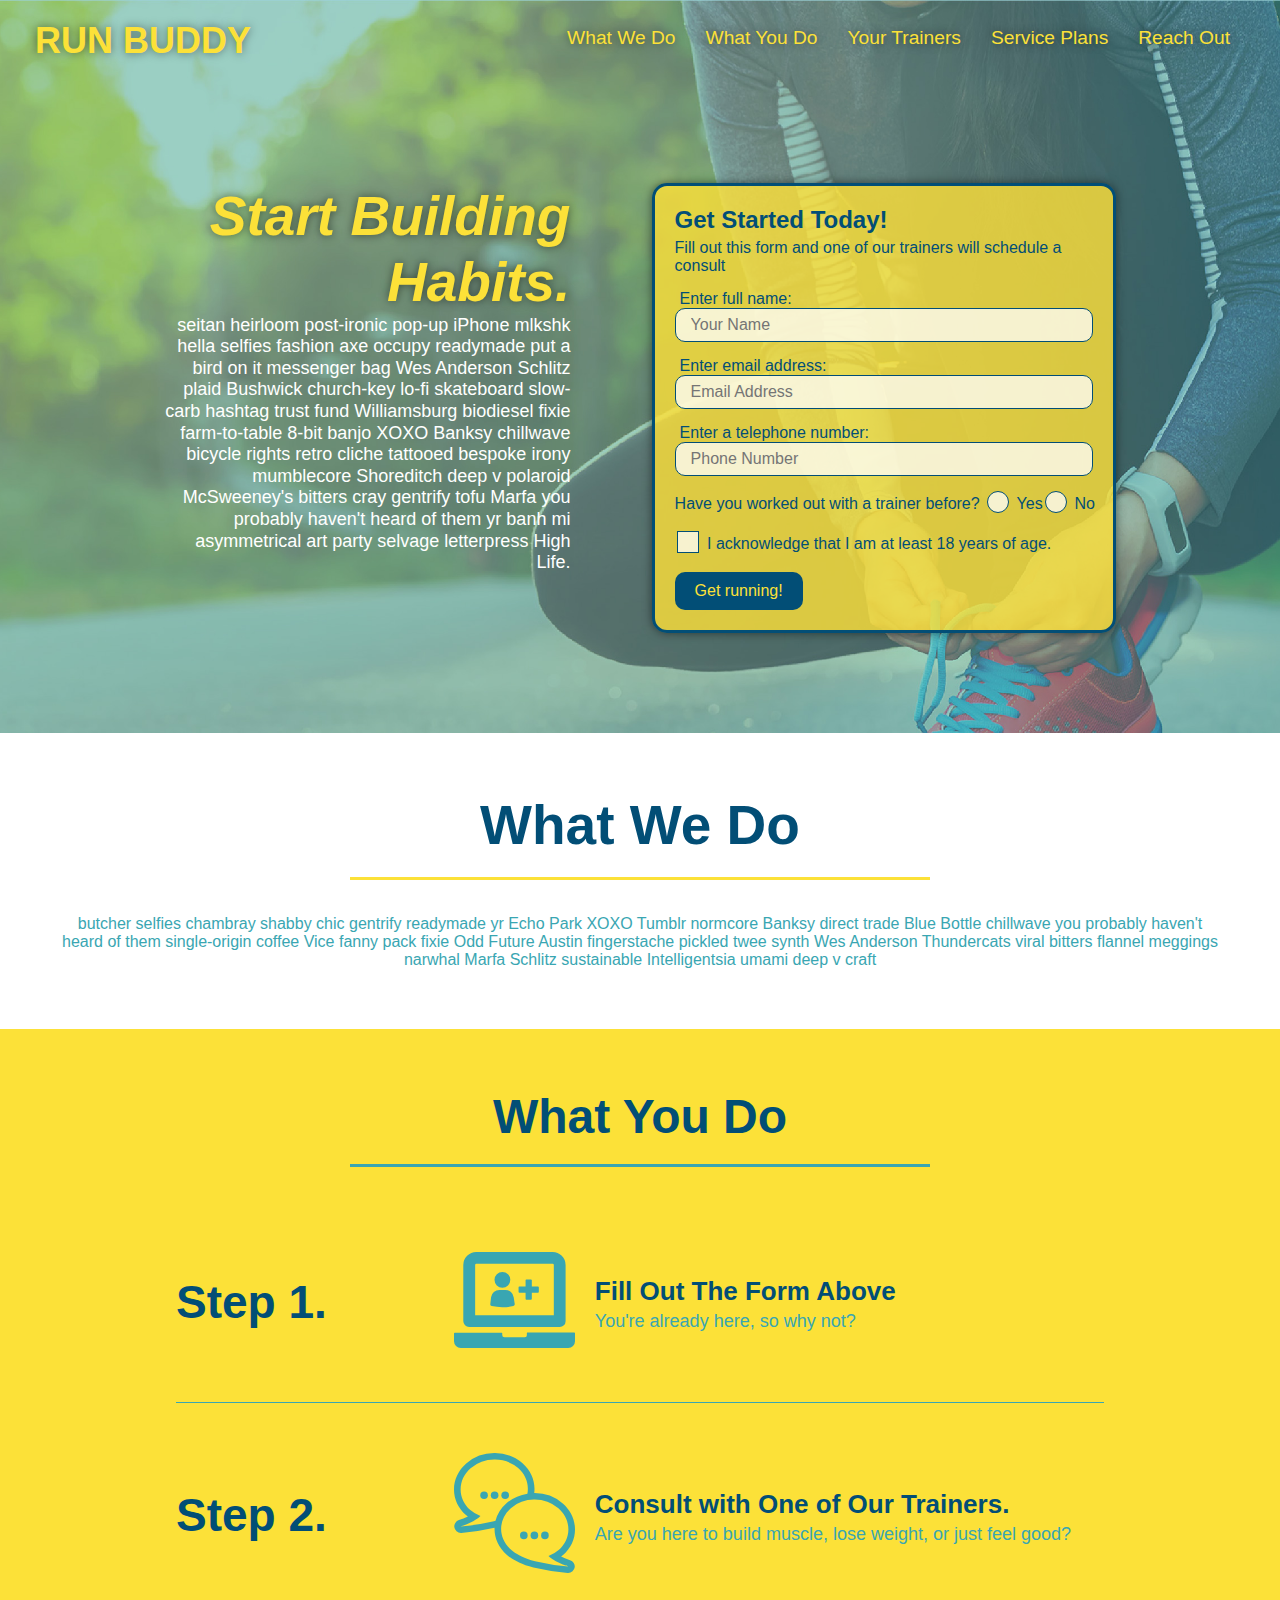
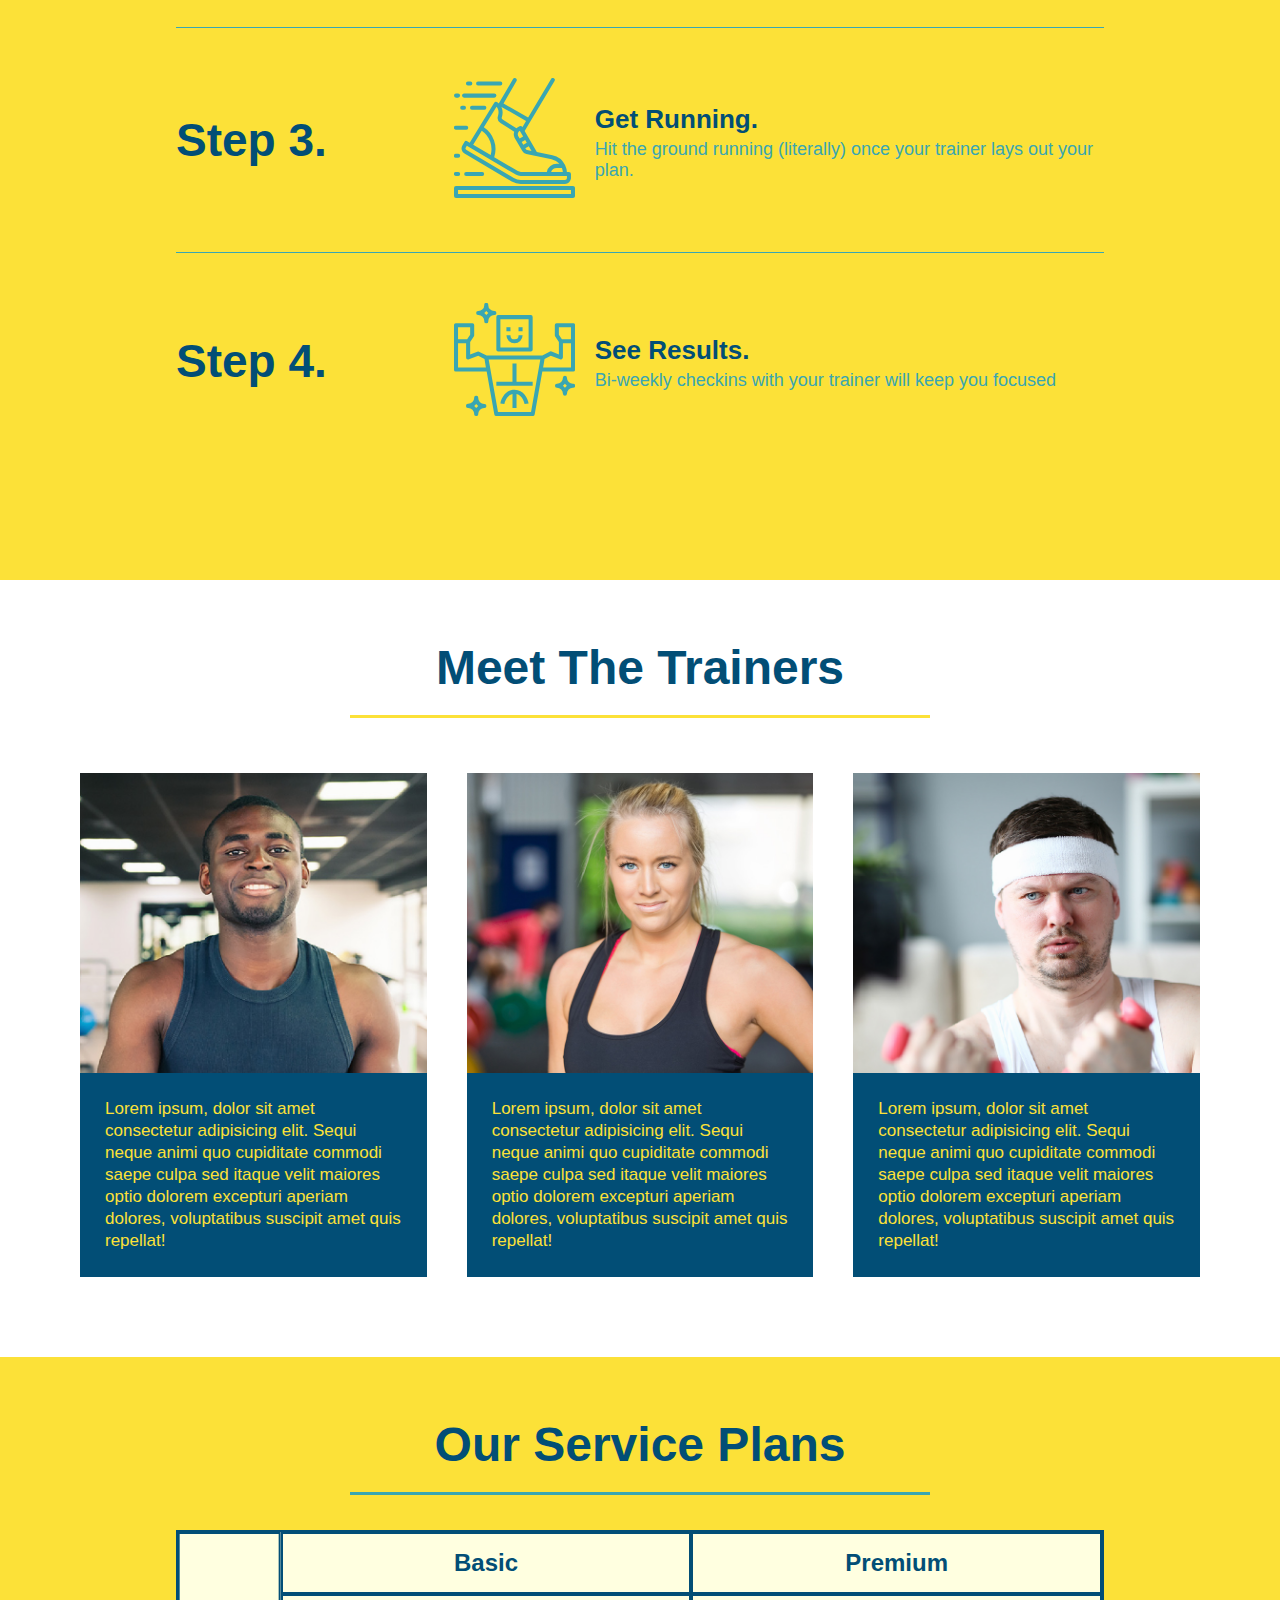
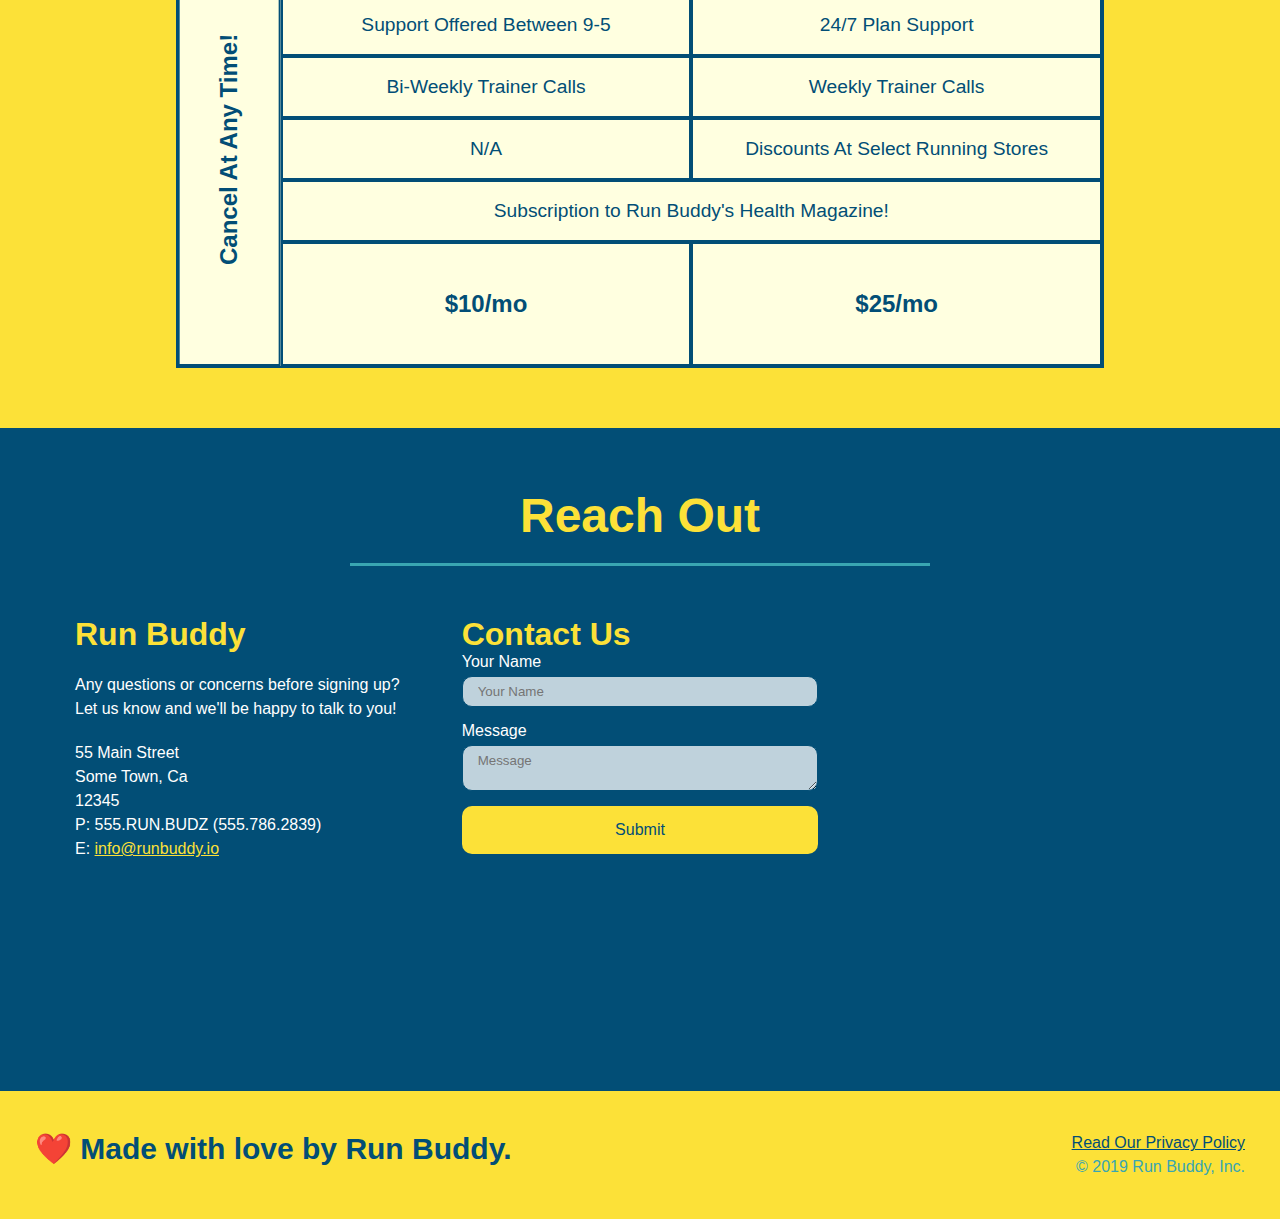
<file: index.html>
<!DOCTYPE html>
<html lang="en">
    <head>
        <meta charset="UTF-8" />
        <title>Run Buddy</title>
        <link rel="stylesheet" href="./assets/css/style.css" />
        <meta name="viewport" content="width=device-width, initial-scale=1.0"/>
    </head>
    <body>
        <!-- navigation -->
        <header>
            <h1>
                <a href="/">RUN BUDDY</a>
            </h1>
            <nav>
                <!-- Unordered List Element-->
                <ul>
                    <!-- List Item Element -->
                    <li>
                        <!-- Anchor Element -->
                        <a href="#what-we-do">What We Do</a>
                    </li>
                    <li>
                        <a href="#what-you-do">What You Do</a>
                    </li>
                    <li>
                        <a href="#your-trainers">Your Trainers</a>
                    </li>
                    <li>
                        <a href="#service-plans">Service Plans</a>
                    </li>
                    <li>
                        <a href="#reach-out">Reach Out</a>
                    </li>
                </ul>
            </nav>
        </header>
        
        <!-- hero/jumbotron -->
        <section class="hero"> 
            <!-- hero left side heading and text -->
            <div class="hero-cta">
                <h2>Start Building Habits.</h2>
                <p>
                  seitan heirloom post-ironic pop-up iPhone mlkshk hella selfies fashion axe occupy readymade put a bird on it
                  messenger bag Wes Anderson Schlitz plaid Bushwick church-key lo-fi skateboard slow-carb hashtag trust fund
                  Williamsburg biodiesel fixie farm-to-table 8-bit banjo XOXO Banksy chillwave bicycle rights retro cliche
                  tattooed bespoke irony mumblecore Shoreditch deep v polaroid McSweeney's bitters cray gentrify tofu Marfa you
                  probably haven't heard of them yr banh mi asymmetrical art party selvage letterpress High Life.
                </p>
            </div>
            <!-- Hero Form -->
            <div class="hero-form">
                <h3>Get Started Today!</h3>
                <p>Fill out this form and one of our trainers will schedule a consult</p>
                <!-- Add form element -->
                <form>
                    <label for="name">Enter full name:</label>
                    <input class="form-input" type="text" placeholder="Your Name" name="name" id="name" />
                    <label for="email">Enter email address:</label>
                    <input class="form-input" type="email" placeholder="Email Address" name="email" id="email">
                    <label for="phone">Enter a telephone number:</label>
                    <input class="form-input" type="tel" placeholder="Phone Number" name="phone" id="phone">
                    <p>
                        Have you worked out with a trainer before?
                        <span class="radio-wrapper">
                          <input type="radio" name="trainer-confirm" id="trainer-yes" />
                          <label for="trainer-yes">Yes</label>
                        </span>
                        <span class="radio-wrapper">
                          <input type="radio" name="trainer-confirm" id="trainer-no" />
                          <label for="trainer-no">No</label>
                        </span>
                    </p>
                    <p>
                        <span class="checkbox-wrapper">
                          <input type="checkbox" name="age-confirm" id="checkbox" />
                          <label for="checkbox">I acknowledge that I am at least 18 years of age.</label>
                        </span>
                    </p>
                    <button type="submit">
                        Get running!
                    </button>
                </form>

            </div>
        </section>

        <!-- "what we do" section -->
        <section id="what-we-do" class="intro">
            <div class="flex-row">
                <h2 class="section-title primary-border">What We Do</h2>
            </div>
            <div class="flex-row">
                <p>
                butcher selfies chambray shabby chic gentrify readymade yr Echo Park XOXO Tumblr normcore Banksy direct trade Blue Bottle chillwave you probably haven't heard of them single-origin coffee Vice fanny pack fixie Odd Future Austin fingerstache pickled twee synth Wes Anderson Thundercats viral bitters flannel meggings narwhal Marfa Schlitz sustainable Intelligentsia umami deep v craft
                </p>
            </div>
        </section>
        
        <!-- "what you do" section -->
        <section id="what-you-do" class="steps">
            <div class="flex-row">
                <h2 class="section-title secondary-border">What You Do</h2> 
            </div>

            <!-- Step 1 -->
            <div class="step">
                <h3>Step 1.</h3>
                <div class="step-info">
                    <div class="step-img">
                        <img src="./assets/images/step-1.svg" alt="" />
                    </div>
                    <div class="step-text">
                        <h4>Fill Out The Form Above</h4>
                        <p>You're already here, so why not?</p>
                    </div>
                </div>
            </div>

            <!-- Step 2 -->
            <div class="step">
                <h3>Step 2.</h3>
                <div class="step-info">
                  <div class="step-img">
                    <img src="./assets/images/step-2.svg" alt="" />
                  </div>
                  <div class="step-text">
                    <h4>Consult with One of Our Trainers.</h4>
                    <p>Are you here to build muscle, lose weight, or just feel good?</p>
                  </div>
                </div>
            </div>

            <!-- Step 3 -->
            <div class="step">
                <h3>Step 3.</h3>
                <div class="step-info">
                    <div class="step-img">
                        <img src="./assets/images/step-3.svg" alt="" />
                    </div>
                    <div class="step-text">
                        <h4>Get Running.</h4>
                        <p>Hit the ground running (literally) once your trainer lays out your plan.</p>
                    </div>
                </div>
            </div>

              <!-- Step 4 -->
              <div class="step">
                <h3>Step 4.</h3>
                <div class="step-info">
                  <div class="step-img">
                    <img src="./assets/images/step-4.svg" alt="" />
                  </div>
                  <div class="step-text">
                    <h4>See Results.</h4>
                    <p>Bi-weekly checkins with your trainer will keep you focused</p>
                  </div>
                </div>
              </div>
        </section>

        <!-- "meet the trainers" section -->
        <section id="your-trainers">
            <div class="flex-row">
                <h2 class="section-title primary-border">Meet The Trainers</h2>
            </div>

            <!-- Div around 3 trainer cards -->
            <div class="trainers">
                <!-- first trainer bio -->
                <article class="trainer">
                    <div class="trainer-img trainer-1">
                      <div>
                        <h3>Arron Stephens</h3>
                        <h4>Speed / Strength</h4>
                      </div>
                    </div>
                    <div class="trainer-bio">
                        <h3>Arron Stephens</h3>
                        <h4>Speed / Strength</h4>
                        <p>
                            Lorem ipsum, dolor sit amet consectetur adipisicing elit. Sequi neque animi quo cupiditate commodi saepe culpa sed itaque velit maiores optio dolorem excepturi aperiam dolores, voluptatibus suscipit amet quis repellat!
                        </p>
                    </div>
                  </article>

                <!-- second trainer bio -->
                <article class="trainer">
                    <div class="trainer-img trainer-2">
                      <div>
                        <h3>Joanna Gill</h3>
                        <h4>Endurance</h4>
                      </div>
                    </div>
                    <div class="trainer-bio">
                        <h3>Joanna Gill</h3>
                        <h4>Endurance</h4>
                        <p>
                            Lorem ipsum, dolor sit amet consectetur adipisicing elit. Sequi neque animi quo cupiditate commodi saepe culpa sed itaque velit maiores optio dolorem excepturi aperiam dolores, voluptatibus suscipit amet quis repellat!
                        </p>
                    </div>
                  </article>
                
                <!-- third trainer bio -->
                <article class="trainer">
                    <div class="trainer-img trainer-3">
                      <div>
                        <h3>Harry "The Headband" Smith</h3>
                        <h4>Strength</h4>
                      </div>
                    </div>
                    <div class="trainer-bio">
                        <h3>Harry "The Headband" Smith</h3>
                        <h4>Strength</h4>
                        <p>
                            Lorem ipsum, dolor sit amet consectetur adipisicing elit. Sequi neque animi quo cupiditate commodi saepe culpa sed itaque velit maiores optio dolorem excepturi aperiam dolores, voluptatibus suscipit amet quis repellat!
                        </p>
                    </div>
                  </article>
            </div>
        </section>

        <!-- Service Plan Grid Section -->
        <section id="service-plans" class="services">
            <!-- Service Plan Header -->
            <h2 class="section-title secondary-border">
                Our Service Plans
            </h2>

            <!-- Service Plan Grid Wrapper & Container-->
            <div class="service-grid-wrapper">
                <div class="service-grid-container">
                    
                    <!-- Headers -->
                    <div class="service-grid-item grid-head basic">
                        Basic
                    </div>
                    <div class="service-grid-item grid-head premium">
                        Premium
                    </div>

                    <!-- Body -->
                    <div class="service-grid-item basic">
                        Support Offered Between 9-5
                    </div>
                    
                    <div class="service-grid-item premium">
                        24/7 Plan Support
                    </div>
                    
                    <div class="service-grid-item basic">
                        Bi-Weekly Trainer Calls
                    </div>
                    
                    <div class="service-grid-item premium">
                        Weekly Trainer Calls
                    </div>
                    
                    <div class="service-grid-item basic">
                        N/A
                    </div>
                    
                    <div class="service-grid-item premium">
                        Discounts At Select Running Stores
                    </div>
                    
                    <div class="service-grid-item both">
                        Subscription to Run Buddy's Health Magazine!
                    </div>
                    
                    <div class="service-grid-item grid-price basic">
                        $10/mo
                    </div>
                    
                    <div class="service-grid-item grid-price premium">
                        $25/mo
                    </div>
                    
                    <div class="service-grid-item cancel">
                        Cancel At Any Time!
                    </div>
              
                </div> <!-- div service-grid-container -->
              </div> <!-- div service-grid-wrapper -->
        </section>
        
        <!-- "reach out" section -->
        <section id="reach-out" class="contact">
            <div class="flex-row">
                <h2 class="section-title secondary-border">Reach Out</h2>
            </div>

            <!-- contact-info Div -->
            <div class="contact-info">
                
                <!-- Run Buddy Adress and contact info -->
                <div>
                    <h3>Run Buddy</h3>
                    <p>
                      Any questions or concerns before signing up?
                      <br />
                      Let us know and we'll be happy to talk to you!
                    </p>

                    <address>
                        55 Main Street <br/>
                        Some Town, Ca <br/>
                        12345<br />
                        P: 555.RUN.BUDZ (555.786.2839)<br/>
                        E: <a href="mailto:info@runbuddy.io">info@runbuddy.io</a>
                    </address>
                </div>

                <!-- Contact Us Form -->
                <div class="contact-form">
                    <h3>Contact Us</h3>
                    <form>
                      <label for="contact-name">Your Name</label>
                      <input type="text" id="contact-name" placeholder="Your Name" />
                  
                      <label for="contact-message">Message</label>
                      <textarea id="contact-message" placeholder="Message"></textarea>
                  
                      <button type="submit">Submit</button>
                    </form>
                </div>

                <!-- Google Maps iframe -->
                <iframe src="https://www.google.com/maps/embed?pb=!1m18!1m12!1m3!1d3446.7723787326404!2d-97.72646148505925!3d30.243566916093695!2m3!1f0!2f0!3f0!3m2!1i1024!2i768!4f13.1!3m3!1m2!1s0x8644b448bc04a355%3A0xfc02efa4b28af89b!2s1201%20Tinnin%20Ford%20Rd%2C%20Austin%2C%20TX%2078741!5e0!3m2!1sen!2sus!4v1601068066614!5m2!1sen!2sus" 
                frameborder="0" style="border:0" allowfullscreen></iframe>
                
            </div>
        </section>

        <!-- footer -->
        <footer>
            <h2>❤️ Made with love by Run Buddy.</h2>
            <div>
                <a href="./privacy-policy.html">Read Our Privacy Policy</a><br />
                &copy; 2019 Run Buddy, Inc.
            </div>
        </footer>
    </body>
</html>
</file>
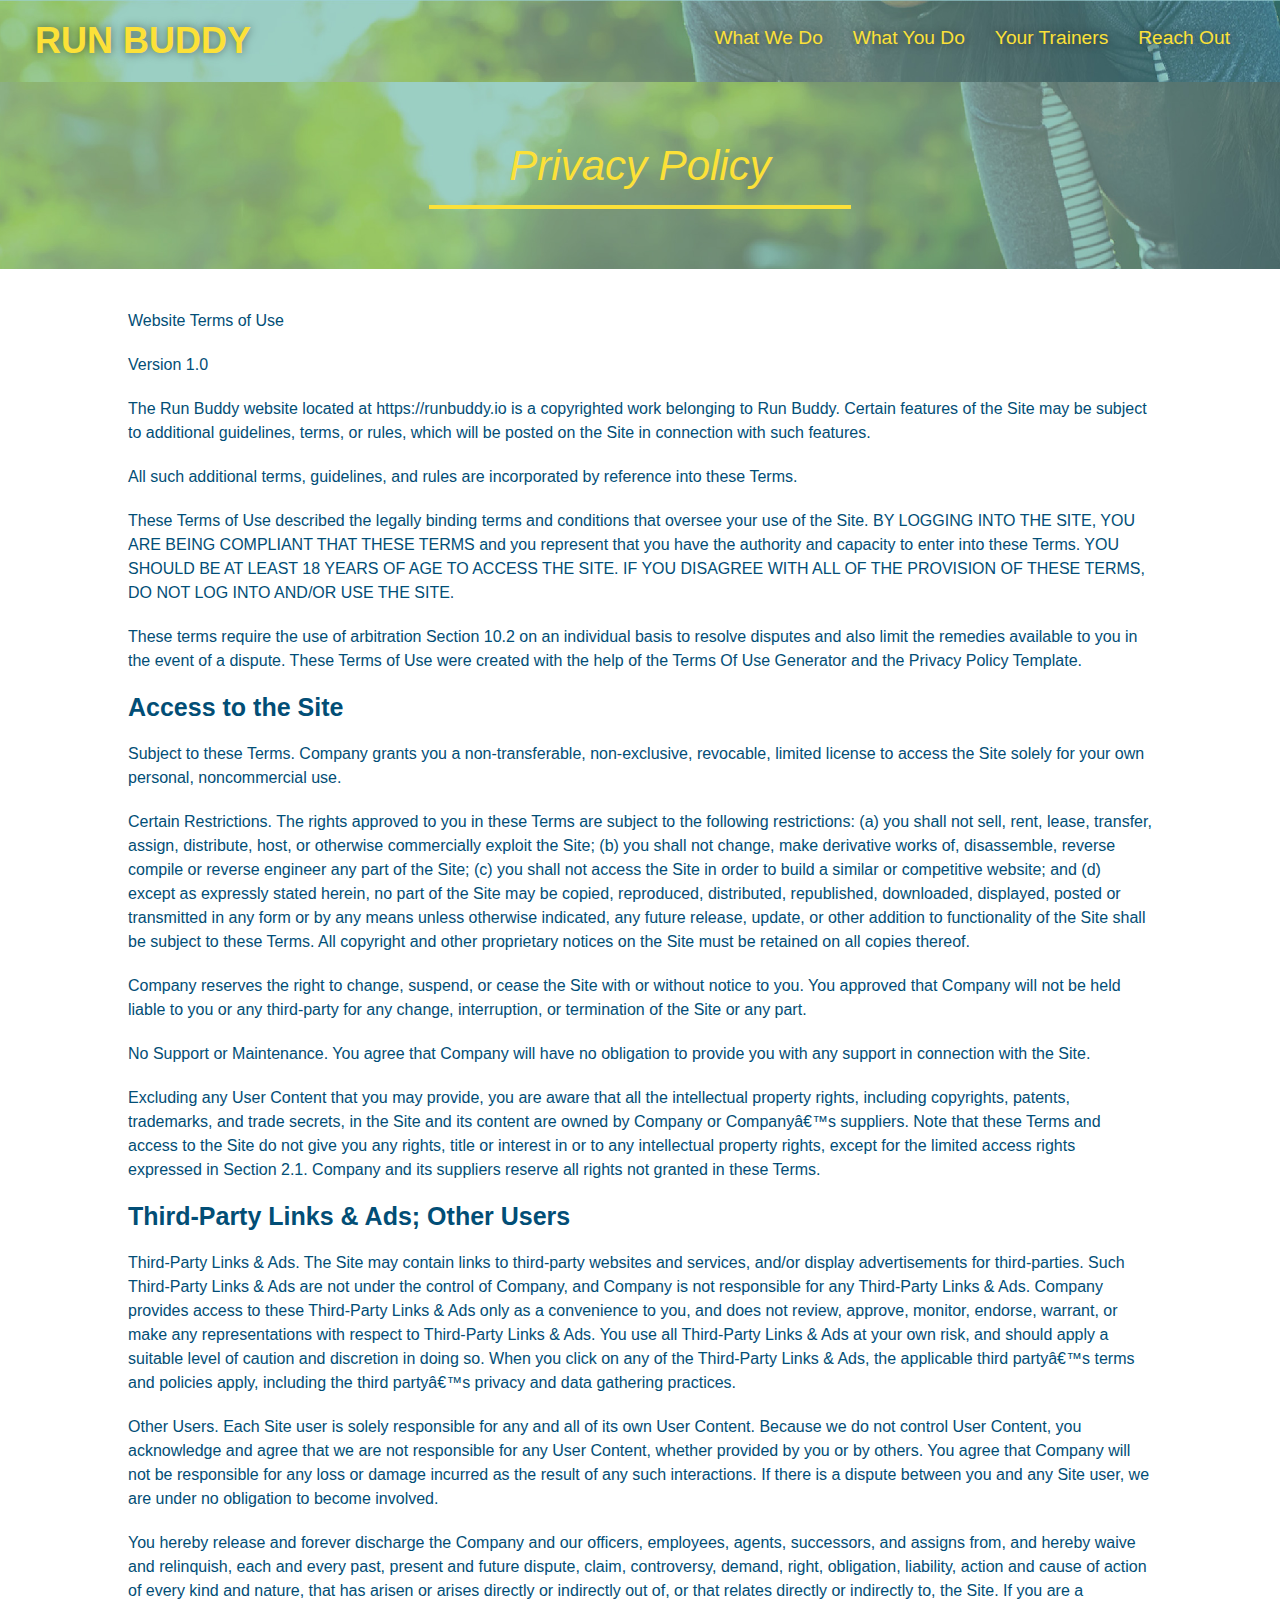
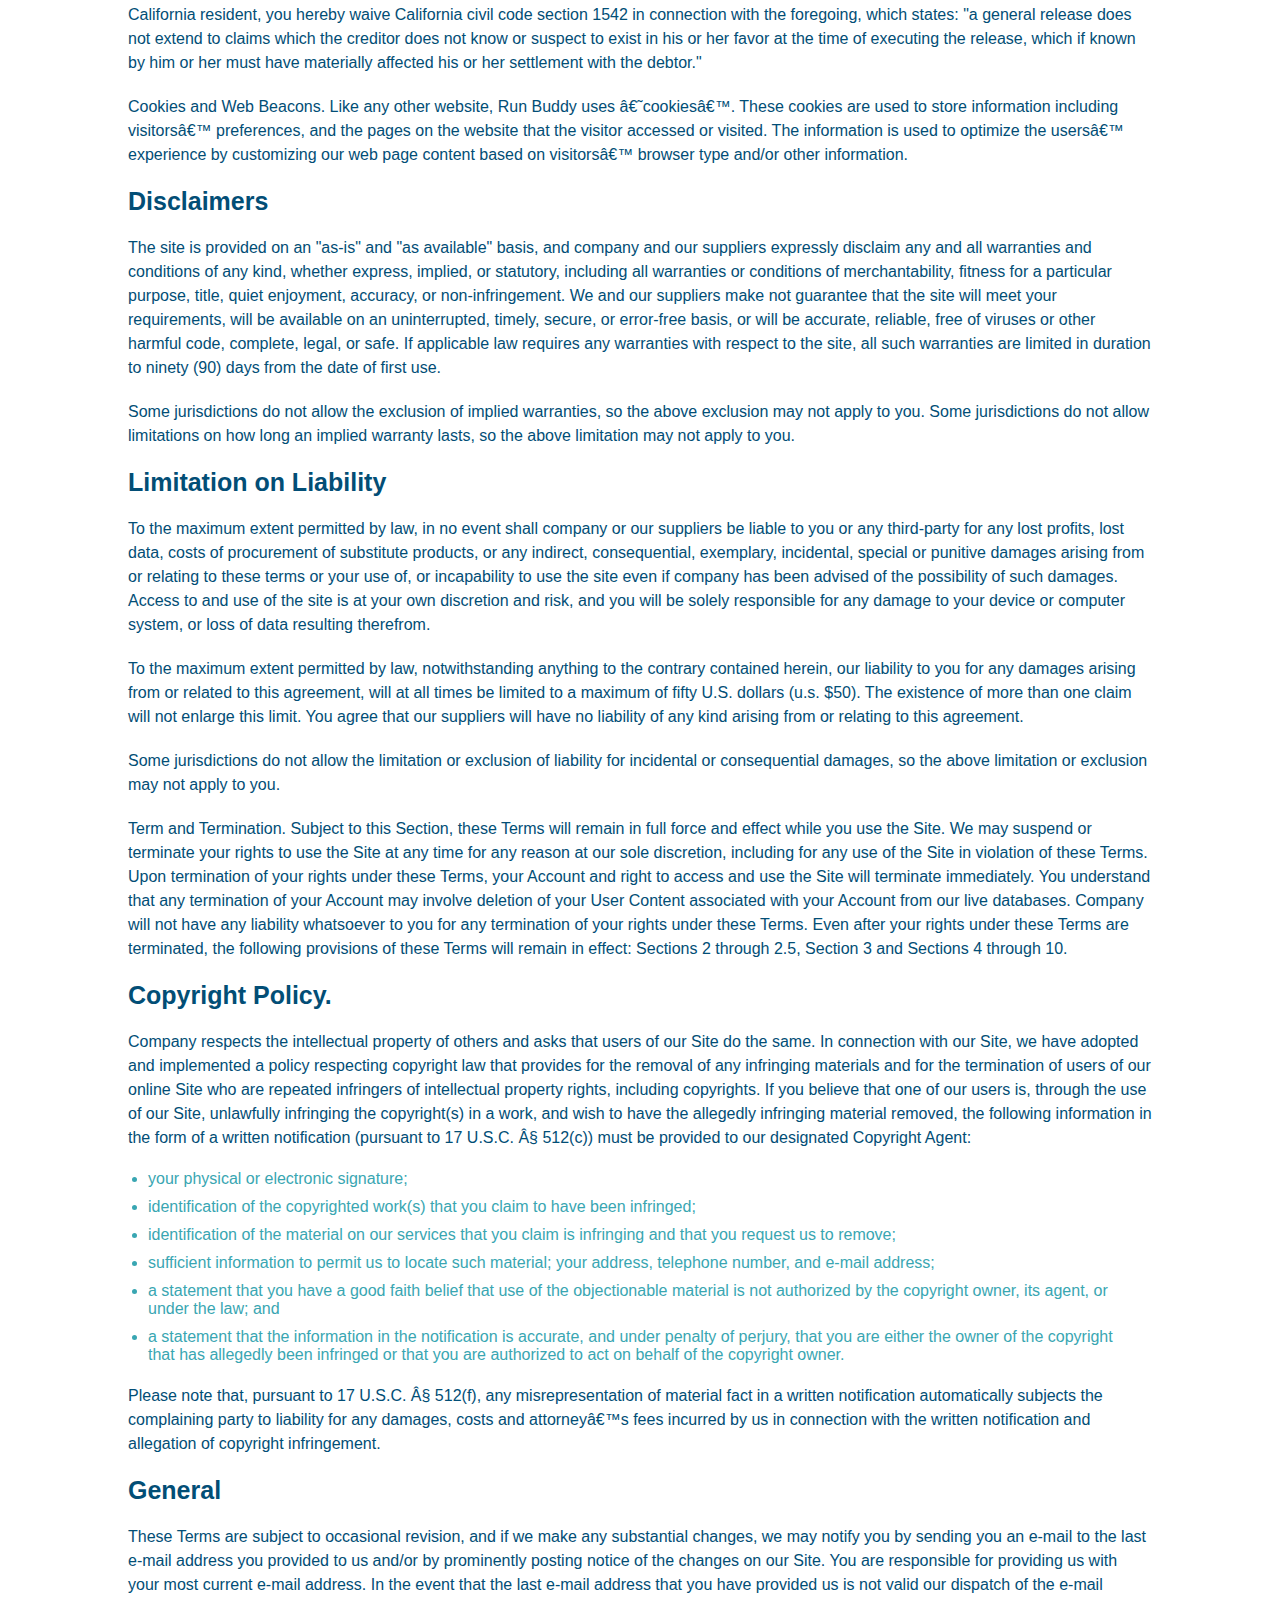
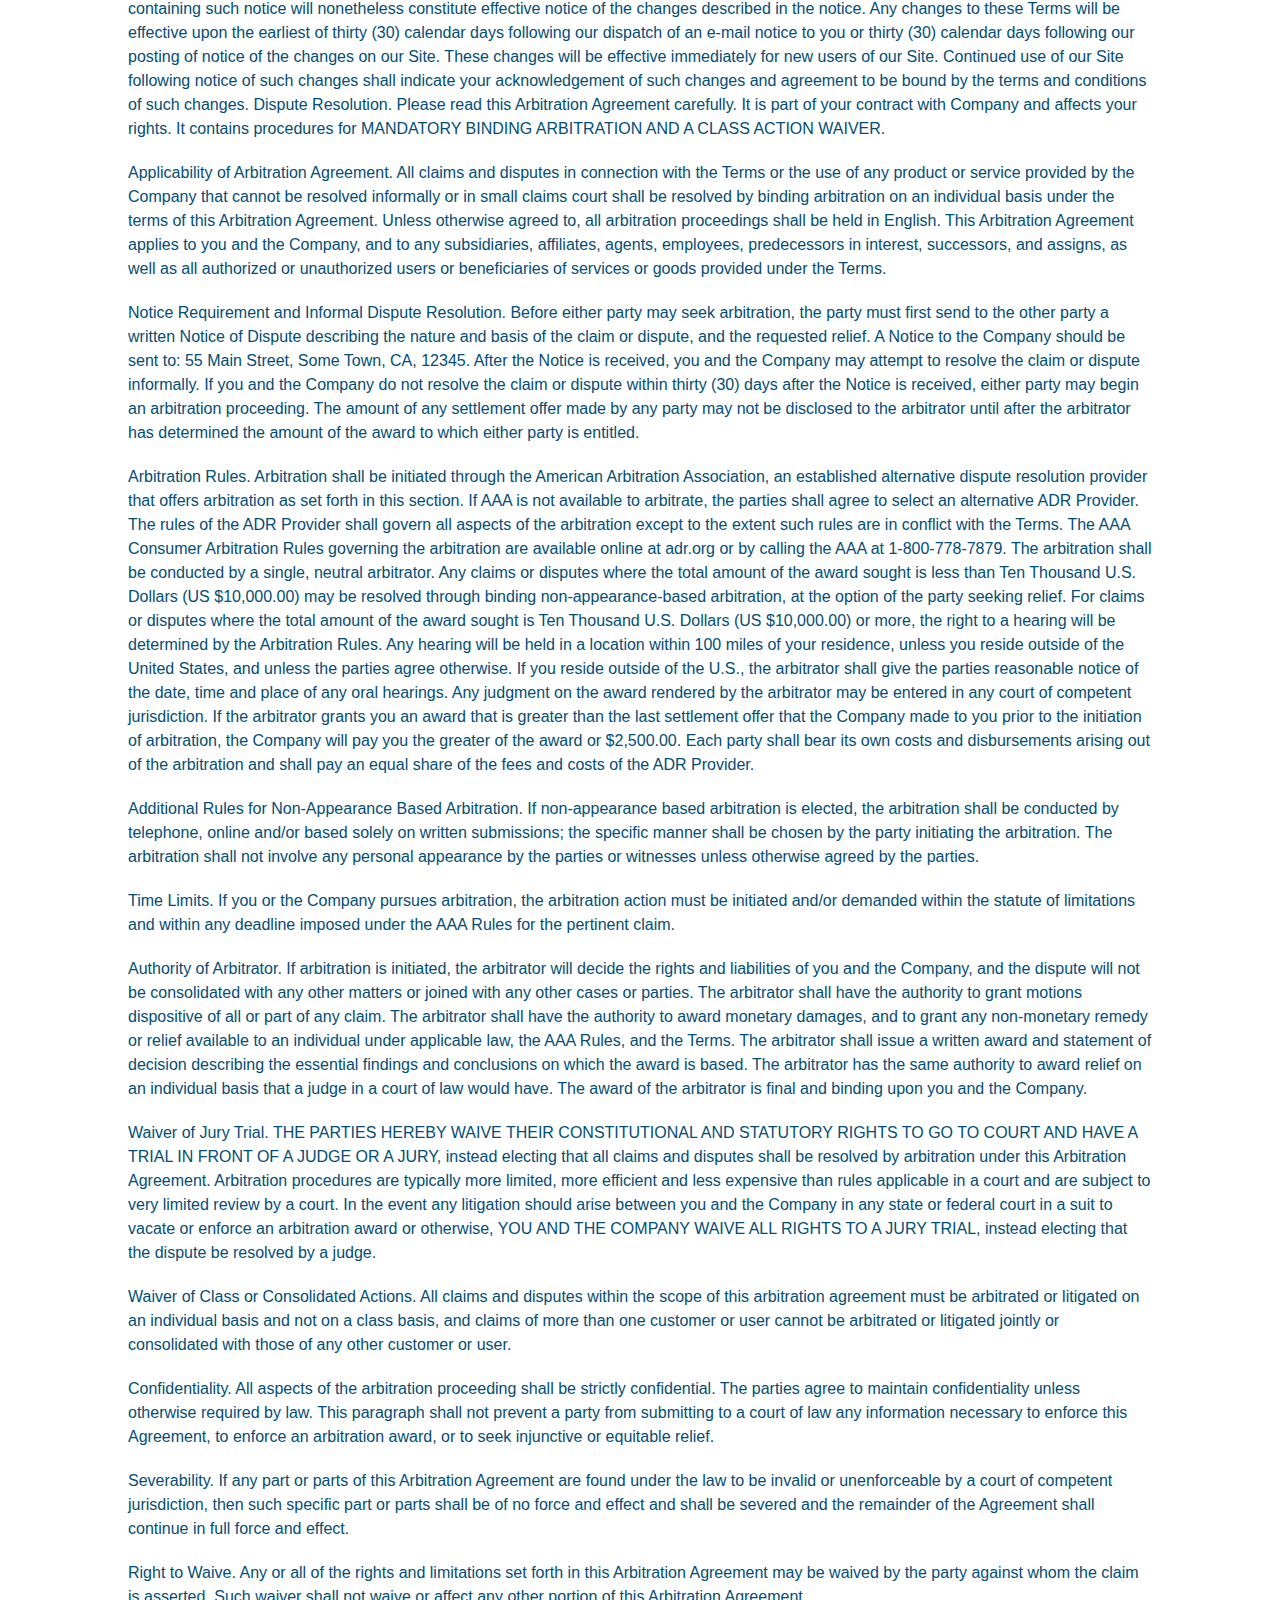
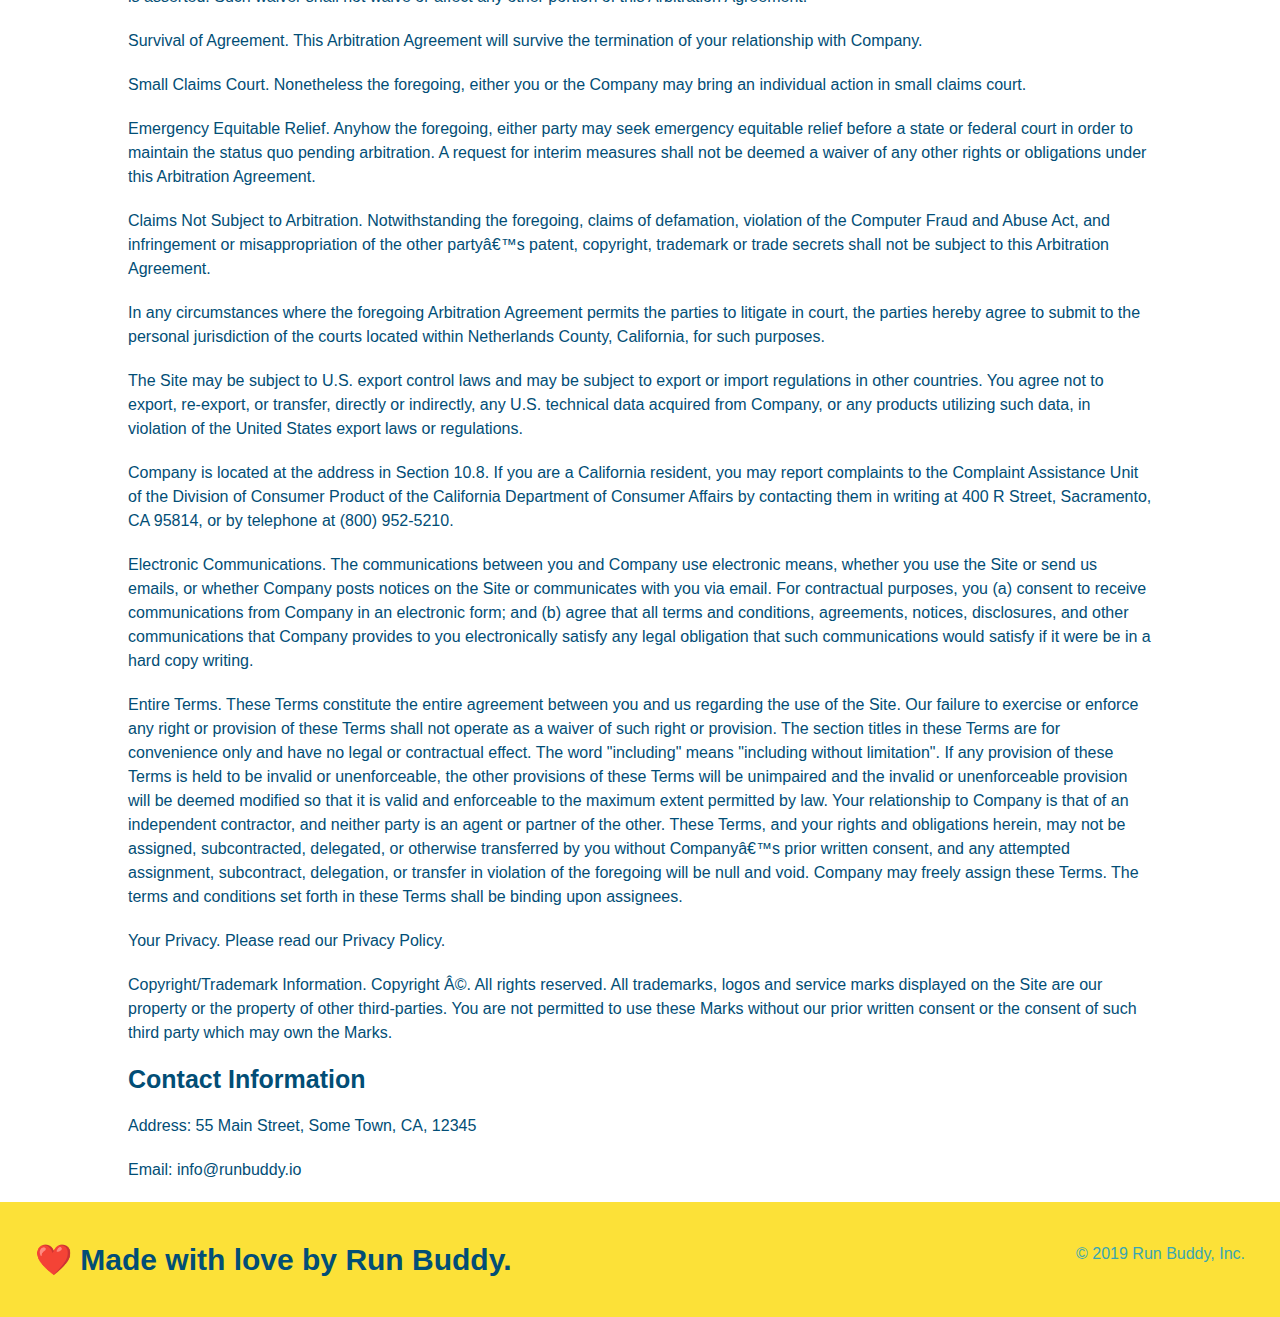
<file: privacy-policy.html>
<DOCTYPE html>
    <html lang="en">
        <head>
            <meta charset="UTF-8" />
            <title>Privacy Policy - Run Buddy</title>
            <link rel="stylesheet" href="./assets/css/style.css" />
            <link rel="stylesheet" href="./assets/css/secondary-styles.css" />
            <meta name="viewport" content="width=device-width, initial-scale=1.0"/>
        </head>
        <body>
            <header>
                <h1>
                    <a href="/">RUN BUDDY</a>
                </h1>
                <nav>
                    <!-- Unordered List Element-->
                    <ul>
                        <!-- List Item Element -->
                        <li>
                            <!-- Anchor Element -->
                            <a href="./index.html#what-we-do">What We Do</a>
                        </li>
                        <li>
                            <a href="./index.html#what-you-do">What You Do</a>
                        </li>
                        <li>
                            <a href="./index.html#your-trainers">Your Trainers</a>
                        </li>
                        <li>
                            <a href="./index.html#reach-out">Reach Out</a>
                        </li>
                    </ul>
                </nav>
            </header>

            <section class="hero">
                <h2 class="page-title">
                    Privacy Policy
                </h2>
            </section>

            <article class="secondary-content">

      <p>
        Website Terms of Use
      </p>

      <p>
        Version 1.0
      </p>

      <p>
        The Run Buddy website located at https://runbuddy.io is a copyrighted work belonging to Run Buddy. Certain
        features of the Site may be subject to additional guidelines, terms, or rules, which will be posted on the Site
        in connection with such features.
      </p>

      <p>
        All such additional terms, guidelines, and rules are incorporated by reference into these Terms.
      </p>

      <p>
        These Terms of Use described the legally binding terms and conditions that oversee your use of the Site. BY
        LOGGING INTO THE SITE, YOU ARE BEING COMPLIANT THAT THESE TERMS and you represent that you have the authority
        and capacity to enter into these Terms. YOU SHOULD BE AT LEAST 18 YEARS OF AGE TO ACCESS THE SITE. IF YOU
        DISAGREE WITH ALL OF THE PROVISION OF THESE TERMS, DO NOT LOG INTO AND/OR USE THE SITE.
      </p>

      <p>
        These terms require the use of arbitration Section 10.2 on an individual basis to resolve disputes and also
        limit the remedies available to you in the event of a dispute. These Terms of Use were created with the help of
        the Terms Of Use Generator and the Privacy Policy Template.
      </p>

      <h3>
        Access to the Site
      </h3>

      <p>
        Subject to these Terms. Company grants you a non-transferable, non-exclusive, revocable, limited license to
        access the Site solely for your own personal, noncommercial use.
      </p>

      <p>
        Certain Restrictions. The rights approved to you in these Terms are subject to the following restrictions: (a)
        you shall not sell, rent, lease, transfer, assign, distribute, host, or otherwise commercially exploit the Site;
        (b) you shall not change, make derivative works of, disassemble, reverse compile or reverse engineer any part of
        the Site; (c) you shall not access the Site in order to build a similar or competitive website; and (d) except
        as expressly stated herein, no part of the Site may be copied, reproduced, distributed, republished, downloaded,
        displayed, posted or transmitted in any form or by any means unless otherwise indicated, any future release,
        update, or other addition to functionality of the Site shall be subject to these Terms. All copyright and other
        proprietary notices on the Site must be retained on all copies thereof.
      </p>

      <p>
        Company reserves the right to change, suspend, or cease the Site with or without notice to you. You approved
        that Company will not be held liable to you or any third-party for any change, interruption, or termination of
        the Site or any part.
      </p>

      <p>
        No Support or Maintenance. You agree that Company will have no obligation to provide you with any support in
        connection with the Site.
      </p>

      <p>
        Excluding any User Content that you may provide, you are aware that all the intellectual property rights,
        including copyrights, patents, trademarks, and trade secrets, in the Site and its content are owned by Company
        or Companyâ€™s suppliers. Note that these Terms and access to the Site do not give you any rights, title or
        interest in or to any intellectual property rights, except for the limited access rights expressed in Section
        2.1. Company and its suppliers reserve all rights not granted in these Terms.
      </p>

      <h3>
        Third-Party Links & Ads; Other Users
      </h3>

      <p>
        Third-Party Links & Ads. The Site may contain links to third-party websites and services, and/or display
        advertisements for third-parties. Such Third-Party Links & Ads are not under the control of Company, and Company
        is not responsible for any Third-Party Links & Ads. Company provides access to these Third-Party Links & Ads
        only as a convenience to you, and does not review, approve, monitor, endorse, warrant, or make any
        representations with respect to Third-Party Links & Ads. You use all Third-Party Links & Ads at your own risk,
        and should apply a suitable level of caution and discretion in doing so. When you click on any of the
        Third-Party Links & Ads, the applicable third partyâ€™s terms and policies apply, including the third partyâ€™s
        privacy and data gathering practices.
      </p>

      <p>
        Other Users. Each Site user is solely responsible for any and all of its own User Content. Because we do not
        control User Content, you acknowledge and agree that we are not responsible for any User Content, whether
        provided by you or by others. You agree that Company will not be responsible for any loss or damage incurred as
        the result of any such interactions. If there is a dispute between you and any Site user, we are under no
        obligation to become involved.
      </p>

      <p>
        You hereby release and forever discharge the Company and our officers, employees, agents, successors, and
        assigns from, and hereby waive and relinquish, each and every past, present and future dispute, claim,
        controversy, demand, right, obligation, liability, action and cause of action of every kind and nature, that has
        arisen or arises directly or indirectly out of, or that relates directly or indirectly to, the Site. If you are
        a California resident, you hereby waive California civil code section 1542 in connection with the foregoing,
        which states: "a general release does not extend to claims which the creditor does not know or suspect to exist
        in his or her favor at the time of executing the release, which if known by him or her must have materially
        affected his or her settlement with the debtor."
      </p>

      <p>
        Cookies and Web Beacons. Like any other website, Run Buddy uses â€˜cookiesâ€™. These cookies are used to store
        information including visitorsâ€™ preferences, and the pages on the website that the visitor accessed or visited.
        The information is used to optimize the usersâ€™ experience by customizing our web page content based on visitorsâ€™
        browser type and/or other information.
      </p>

      <h3>
        Disclaimers
      </h3>

      <p>
        The site is provided on an "as-is" and "as available" basis, and company and our suppliers expressly disclaim
        any and all warranties and conditions of any kind, whether express, implied, or statutory, including all
        warranties or conditions of merchantability, fitness for a particular purpose, title, quiet enjoyment, accuracy,
        or non-infringement. We and our suppliers make not guarantee that the site will meet your requirements, will be
        available on an uninterrupted, timely, secure, or error-free basis, or will be accurate, reliable, free of
        viruses or other harmful code, complete, legal, or safe. If applicable law requires any warranties with respect
        to the site, all such warranties are limited in duration to ninety (90) days from the date of first use.
      </p>

      <p>
        Some jurisdictions do not allow the exclusion of implied warranties, so the above exclusion may not apply to
        you. Some jurisdictions do not allow limitations on how long an implied warranty lasts, so the above limitation
        may not apply to you.
      </p>

      <h3>
        Limitation on Liability
      </h3>

      <p>
        To the maximum extent permitted by law, in no event shall company or our suppliers be liable to you or any
        third-party for any lost profits, lost data, costs of procurement of substitute products, or any indirect,
        consequential, exemplary, incidental, special or punitive damages arising from or relating to these terms or
        your use of, or incapability to use the site even if company has been advised of the possibility of such
        damages. Access to and use of the site is at your own discretion and risk, and you will be solely responsible
        for any damage to your device or computer system, or loss of data resulting therefrom.
      </p>

      <p>
        To the maximum extent permitted by law, notwithstanding anything to the contrary contained herein, our liability
        to you for any damages arising from or related to this agreement, will at all times be limited to a maximum of
        fifty U.S. dollars (u.s. $50). The existence of more than one claim will not enlarge this limit. You agree that
        our suppliers will have no liability of any kind arising from or relating to this agreement.
      </p>

      <p>
        Some jurisdictions do not allow the limitation or exclusion of liability for incidental or consequential
        damages, so the above limitation or exclusion may not apply to you.
      </p>

      <p>
        Term and Termination. Subject to this Section, these Terms will remain in full force and effect while you use
        the Site. We may suspend or terminate your rights to use the Site at any time for any reason at our sole
        discretion, including for any use of the Site in violation of these Terms. Upon termination of your rights under
        these Terms, your Account and right to access and use the Site will terminate immediately. You understand that
        any termination of your Account may involve deletion of your User Content associated with your Account from our
        live databases. Company will not have any liability whatsoever to you for any termination of your rights under
        these Terms. Even after your rights under these Terms are terminated, the following provisions of these Terms
        will remain in effect: Sections 2 through 2.5, Section 3 and Sections 4 through 10.
      </p>

      <h3>
        Copyright Policy.
      </h3>

      <p>
        Company respects the intellectual property of others and asks that users of our Site do the same. In connection
        with our Site, we have adopted and implemented a policy respecting copyright law that provides for the removal
        of any infringing materials and for the termination of users of our online Site who are repeated infringers of
        intellectual property rights, including copyrights. If you believe that one of our users is, through the use of
        our Site, unlawfully infringing the copyright(s) in a work, and wish to have the allegedly infringing material
        removed, the following information in the form of a written notification (pursuant to 17 U.S.C. Â§ 512(c)) must
        be provided to our designated Copyright Agent:
      </p>

      <ul>
        <li>
          your physical or electronic signature;
        </li>
        <li>
          identification of the copyrighted work(s) that you claim to have been infringed;
        </li>
        <li>
          identification of the material on our services that you claim is infringing and that you request us to remove;
        </li>
        <li>
          sufficient information to permit us to locate such material; your address, telephone number, and e-mail
          address;
        </li>
        <li>
          a statement that you have a good faith belief that use of the objectionable material is not authorized by the
          copyright owner, its agent, or under the law; and
        </li>
        <li>
          a statement that the information in the notification is accurate, and under penalty of perjury, that you are
          either the owner of the copyright that has allegedly been infringed or that you are authorized to act on
          behalf of the copyright owner.
        </li>
      </ul>

      <p>
        Please note that, pursuant to 17 U.S.C. Â§ 512(f), any misrepresentation of material fact in a written
        notification automatically subjects the complaining party to liability for any damages, costs and attorneyâ€™s
        fees incurred by us in connection with the written notification and allegation of copyright infringement.
      </p>

      <h3>
        General
      </h3>

      <p>
        These Terms are subject to occasional revision, and if we make any substantial changes, we may notify you by
        sending you an e-mail to the last e-mail address you provided to us and/or by prominently posting notice of the
        changes on our Site. You are responsible for providing us with your most current e-mail address. In the event
        that the last e-mail address that you have provided us is not valid our dispatch of the e-mail containing such
        notice will nonetheless constitute effective notice of the changes described in the notice. Any changes to these
        Terms will be effective upon the earliest of thirty (30) calendar days following our dispatch of an e-mail
        notice to you or thirty (30) calendar days following our posting of notice of the changes on our Site. These
        changes will be effective immediately for new users of our Site. Continued use of our Site following notice of
        such changes shall indicate your acknowledgement of such changes and agreement to be bound by the terms and
        conditions of such changes. Dispute Resolution. Please read this Arbitration Agreement carefully. It is part of
        your contract with Company and affects your rights. It contains procedures for MANDATORY BINDING ARBITRATION AND
        A CLASS ACTION WAIVER.
      </p>

      <p>
        Applicability of Arbitration Agreement. All claims and disputes in connection with the Terms or the use of any
        product or service provided by the Company that cannot be resolved informally or in small claims court shall be
        resolved by binding arbitration on an individual basis under the terms of this Arbitration Agreement. Unless
        otherwise agreed to, all arbitration proceedings shall be held in English. This Arbitration Agreement applies to
        you and the Company, and to any subsidiaries, affiliates, agents, employees, predecessors in interest,
        successors, and assigns, as well as all authorized or unauthorized users or beneficiaries of services or goods
        provided under the Terms.
      </p>

      <p>
        Notice Requirement and Informal Dispute Resolution. Before either party may seek arbitration, the party must
        first send to the other party a written Notice of Dispute describing the nature and basis of the claim or
        dispute, and the requested relief. A Notice to the Company should be sent to: 55 Main Street, Some Town, CA,
        12345. After the Notice is received, you and the Company may attempt to resolve the claim or dispute informally.
        If you and the Company do not resolve the claim or dispute within thirty (30) days after the Notice is received,
        either party may begin an arbitration proceeding. The amount of any settlement offer made by any party may not
        be disclosed to the arbitrator until after the arbitrator has determined the amount of the award to which either
        party is entitled.
      </p>

      <p>
        Arbitration Rules. Arbitration shall be initiated through the American Arbitration Association, an established
        alternative dispute resolution provider that offers arbitration as set forth in this section. If AAA is not
        available to arbitrate, the parties shall agree to select an alternative ADR Provider. The rules of the ADR
        Provider shall govern all aspects of the arbitration except to the extent such rules are in conflict with the
        Terms. The AAA Consumer Arbitration Rules governing the arbitration are available online at adr.org or by
        calling the AAA at 1-800-778-7879. The arbitration shall be conducted by a single, neutral arbitrator. Any
        claims or disputes where the total amount of the award sought is less than Ten Thousand U.S. Dollars (US
        $10,000.00) may be resolved through binding non-appearance-based arbitration, at the option of the party seeking
        relief. For claims or disputes where the total amount of the award sought is Ten Thousand U.S. Dollars (US
        $10,000.00) or more, the right to a hearing will be determined by the Arbitration Rules. Any hearing will be
        held in a location within 100 miles of your residence, unless you reside outside of the United States, and
        unless the parties agree otherwise. If you reside outside of the U.S., the arbitrator shall give the parties
        reasonable notice of the date, time and place of any oral hearings. Any judgment on the award rendered by the
        arbitrator may be entered in any court of competent jurisdiction. If the arbitrator grants you an award that is
        greater than the last settlement offer that the Company made to you prior to the initiation of arbitration, the
        Company will pay you the greater of the award or $2,500.00. Each party shall bear its own costs and
        disbursements arising out of the arbitration and shall pay an equal share of the fees and costs of the ADR
        Provider.
      </p>

      <p>
        Additional Rules for Non-Appearance Based Arbitration. If non-appearance based arbitration is elected, the
        arbitration shall be conducted by telephone, online and/or based solely on written submissions; the specific
        manner shall be chosen by the party initiating the arbitration. The arbitration shall not involve any personal
        appearance by the parties or witnesses unless otherwise agreed by the parties.
      </p>

      <p>
        Time Limits. If you or the Company pursues arbitration, the arbitration action must be initiated and/or demanded
        within the statute of limitations and within any deadline imposed under the AAA Rules for the pertinent claim.
      </p>

      <p>
        Authority of Arbitrator. If arbitration is initiated, the arbitrator will decide the rights and liabilities of
        you and the Company, and the dispute will not be consolidated with any other matters or joined with any other
        cases or parties. The arbitrator shall have the authority to grant motions dispositive of all or part of any
        claim. The arbitrator shall have the authority to award monetary damages, and to grant any non-monetary remedy
        or relief available to an individual under applicable law, the AAA Rules, and the Terms. The arbitrator shall
        issue a written award and statement of decision describing the essential findings and conclusions on which the
        award is based. The arbitrator has the same authority to award relief on an individual basis that a judge in a
        court of law would have. The award of the arbitrator is final and binding upon you and the Company.
      </p>

      <p>
        Waiver of Jury Trial. THE PARTIES HEREBY WAIVE THEIR CONSTITUTIONAL AND STATUTORY RIGHTS TO GO TO COURT AND HAVE
        A TRIAL IN FRONT OF A JUDGE OR A JURY, instead electing that all claims and disputes shall be resolved by
        arbitration under this Arbitration Agreement. Arbitration procedures are typically more limited, more efficient
        and less expensive than rules applicable in a court and are subject to very limited review by a court. In the
        event any litigation should arise between you and the Company in any state or federal court in a suit to vacate
        or enforce an arbitration award or otherwise, YOU AND THE COMPANY WAIVE ALL RIGHTS TO A JURY TRIAL, instead
        electing that the dispute be resolved by a judge.
      </p>

      <p>
        Waiver of Class or Consolidated Actions. All claims and disputes within the scope of this arbitration agreement
        must be arbitrated or litigated on an individual basis and not on a class basis, and claims of more than one
        customer or user cannot be arbitrated or litigated jointly or consolidated with those of any other customer or
        user.
      </p>

      <p>
        Confidentiality. All aspects of the arbitration proceeding shall be strictly confidential. The parties agree to
        maintain confidentiality unless otherwise required by law. This paragraph shall not prevent a party from
        submitting to a court of law any information necessary to enforce this Agreement, to enforce an arbitration
        award, or to seek injunctive or equitable relief.
      </p>

      <p>
        Severability. If any part or parts of this Arbitration Agreement are found under the law to be invalid or
        unenforceable by a court of competent jurisdiction, then such specific part or parts shall be of no force and
        effect and shall be severed and the remainder of the Agreement shall continue in full force and effect.
      </p>

      <p>
        Right to Waive. Any or all of the rights and limitations set forth in this Arbitration Agreement may be waived
        by the party against whom the claim is asserted. Such waiver shall not waive or affect any other portion of this
        Arbitration Agreement.
      </p>

      <p>
        Survival of Agreement. This Arbitration Agreement will survive the termination of your relationship with
        Company.
      </p>

      <p>
        Small Claims Court. Nonetheless the foregoing, either you or the Company may bring an individual action in small
        claims court.
      </p>

      <p>
        Emergency Equitable Relief. Anyhow the foregoing, either party may seek emergency equitable relief before a
        state or federal court in order to maintain the status quo pending arbitration. A request for interim measures
        shall not be deemed a waiver of any other rights or obligations under this Arbitration Agreement.
      </p>

      <p>
        Claims Not Subject to Arbitration. Notwithstanding the foregoing, claims of defamation, violation of the
        Computer Fraud and Abuse Act, and infringement or misappropriation of the other partyâ€™s patent, copyright,
        trademark or trade secrets shall not be subject to this Arbitration Agreement.
      </p>

      <p>
        In any circumstances where the foregoing Arbitration Agreement permits the parties to litigate in court, the
        parties hereby agree to submit to the personal jurisdiction of the courts located within Netherlands County,
        California, for such purposes.
      </p>

      <p>
        The Site may be subject to U.S. export control laws and may be subject to export or import regulations in other
        countries. You agree not to export, re-export, or transfer, directly or indirectly, any U.S. technical data
        acquired from Company, or any products utilizing such data, in violation of the United States export laws or
        regulations.
      </p>

      <p>
        Company is located at the address in Section 10.8. If you are a California resident, you may report complaints
        to the Complaint Assistance Unit of the Division of Consumer Product of the California Department of Consumer
        Affairs by contacting them in writing at 400 R Street, Sacramento, CA 95814, or by telephone at (800) 952-5210.
      </p>

      <p>
        Electronic Communications. The communications between you and Company use electronic means, whether you use the
        Site or send us emails, or whether Company posts notices on the Site or communicates with you via email. For
        contractual purposes, you (a) consent to receive communications from Company in an electronic form; and (b)
        agree that all terms and conditions, agreements, notices, disclosures, and other communications that Company
        provides to you electronically satisfy any legal obligation that such communications would satisfy if it were be
        in a hard copy writing.
      </p>

      <p>
        Entire Terms. These Terms constitute the entire agreement between you and us regarding the use of the Site. Our
        failure to exercise or enforce any right or provision of these Terms shall not operate as a waiver of such right
        or provision. The section titles in these Terms are for convenience only and have no legal or contractual
        effect. The word "including" means "including without limitation". If any provision of these Terms is held to be
        invalid or unenforceable, the other provisions of these Terms will be unimpaired and the invalid or
        unenforceable provision will be deemed modified so that it is valid and enforceable to the maximum extent
        permitted by law. Your relationship to Company is that of an independent contractor, and neither party is an
        agent or partner of the other. These Terms, and your rights and obligations herein, may not be assigned,
        subcontracted, delegated, or otherwise transferred by you without Companyâ€™s prior written consent, and any
        attempted assignment, subcontract, delegation, or transfer in violation of the foregoing will be null and void.
        Company may freely assign these Terms. The terms and conditions set forth in these Terms shall be binding upon
        assignees.
      </p>

      <p>
        Your Privacy. Please read our Privacy Policy.
      </p>

      <p>
        Copyright/Trademark Information. Copyright Â©. All rights reserved. All trademarks, logos and service marks
        displayed on the Site are our property or the property of other third-parties. You are not permitted to use
        these Marks without our prior written consent or the consent of such third party which may own the Marks.
      </p>

      <h3>
        Contact Information
      </h3>

      <p>
        Address: 55 Main Street, Some Town, CA, 12345
      </p>

      <p>
        Email: info@runbuddy.io
      </p>

            </article>

            <footer>
                <h2>❤️ Made with love by Run Buddy.</h2>
                <div>
                    <!-- <a href="#">Read Our Privacy Policy</a><br /> -->
                    &copy; 2019 Run Buddy, Inc.
                </div>
            </footer>
        </body>
    </html>
</DOCTYPE>
</file>
<file: assets/css/style.css>
:root {
  --primary-color: #fce138;
  --secondary-color: #024e76;
  --tertiary-color: #39a6b2;
}

* {
    margin: 0;
    padding: 0;
    box-sizing: border-box;
}

body {
    color: #39a6b2;
    font-family: Helvetica, Arial, sans-serif;
}

/* apply styles to <header> */
header {
    padding: 20px 35px;
    background-color: #39a6b2;
    display: flex;
    justify-content: space-between;
    flex-wrap: wrap;
    position: -webkit-sticky;
    position: sticky;
    top: 0;
    background-image: url("../images/hero-bg.jpg");
    background-size: cover;
    background-position: center;
    background-attachment: fixed;
    background-position: 80%;
    z-index: 9999;
}

header h1 {
    font-weight: bold;
    font-size: 36px;
    color: #fce138;
    margin: 0;
    text-shadow: 0 0 10px rgba(0, 0, 0, 0.5);
}

header a {
    text-decoration: none;
    color: #fce138;
}

header nav {
    margin: 7px 0; 
}

header nav ul {
  display: flex;
  flex-wrap: wrap;
  justify-content: space-between;
  align-items: center;
  list-style: none;
}

header nav ul li a {
    padding: 10px 15px;
    font-weight: lighter;
    font-size: 1.5vw;
    text-shadow: 0 0 10px rgba(0, 0, 0, 0.5);

}

header nav ul li a:hover {
  background: #fce138;
  color: #024e76;
  border-radius: 15px;
  text-shadow: none;
}

section {
    padding: 60px;
}

.section-title {
  font-size: 48px;
  color: #024e76;
  margin-bottom: 35px;
  padding-bottom: 20px;
  text-align: center;
  margin: 0 auto 35px auto;
  width: 50%;
  border-bottom: 3px solid;
}

/* Hero Style Start */
.hero {
    background-image: url("../images/hero-bg.jpg");
    background-size: cover;
    background-position: center;
    display: flex;
    justify-content: center;
    flex-wrap: wrap;
    align-items: flex-start;
    background-attachment: fixed;
    background-position: 80%;
}

.hero-form {
  border: 3px solid #024e76;
  background-color: rgba(525, 225, 56, 0.8);
  padding: 20px;
  color: #024e76;
  margin: 3.5%;
  width: 40%;
  margin: 3.5%;
  box-shadow: 0 0 10px rgba(0, 0, 0, 0.5);
  border-radius: 15px;
}

.hero-form h3 {
  font-size: 24px;
  margin: 0;
}

.hero-form p {
  margin: 5px 0 15px 0;
}

/* Make Hero form checkboxes and radio buttons invisible */
.checkbox-wrapper input, .radio-wrapper input {
  opacity: 0;
}

/* prep the label elements for the checkbox and radio buttons for new buttons */
.checkbox-wrapper label, .radio-wrapper label {
  position: relative;
  left: 10px;
  margin: 10px;
  line-height: 1.6;
}

/* New Radio Buttons and Check Boxes with cool styling */
.checkbox-wrapper label::before, .radio-wrapper label::before {
  content: "";
  height: 20px;
  width: 20px;
  background: rgba(255, 255, 255, 0.75);  
  border: 1px solid #024e76;  
  position: absolute;
  top: -4px;
  left: -30px;
}

/* Turn new Radio Buttons into Circles */
.radio-wrapper label::before {
  border-radius: 50%;
}

/* Checked radio button appearance */
.radio-wrapper label::after {
  content: "";
  width: 18px;
  height: 18px;
  border-radius: 50%;
  background: #024e76;
  position: absolute;
  left: -28px;
  top: -2px;
  background-image: radial-gradient(circle, #39a6b2, #024e76);
}

/* Check Mark for new fancy checkbox */
.checkbox-wrapper label::after {
  content: "";
  height: 6px;
  width: 14px;
  border-left: 2px solid #024e76;
  border-bottom: 2px solid #024e76;
  position: absolute;
  left: -26px;
  top: 1px;
  transform: rotate(-58deg);
}

/* Make the checkbox and radio buttons look checked if the underlying input is actually checked */
.checkbox-wrapper input + label::after, 
.radio-wrapper input + label::after {
  content: none;
}

.checkbox-wrapper input:checked + label::after, 
.radio-wrapper input:checked + label::after {
  content: "";
}


.hero-cta {
  width: 35%;
  text-align: right;
  margin: 3.5%;
  color: #fff;
  font-size: 18px;
  line-height: 1.2;
}

.hero-cta h2 {
  font-style: italic;
  font-size: 55px;
  color: #fce138;
  text-shadow: 0 0 10px rgba(0, 0, 0, 0.5);
}

.form-input {
  border: 1px solid #024e76;
  display: block;
  padding: 7px 15px;
  font-size: 16px;
  color: #024e76;
  width: 100%;
  margin-bottom: 15px;
  border-radius: 10px;
  background-color: rgba(255, 255, 255, 0.75);
}

.form-input:focus {
  background-color: rgba(255,255,255, 1);
  outline: none;
}

.hero-form label {
    margin: 0 5px;
}

.hero-form button {
    background-color: #024e76;
    font-size: 16px;
    padding: 10px 20px;
    color: #fce138;
    border: none;
    border-radius: 10px;
}

.hero-form button:hover {
  background-color: #39a6b2;  
}

/* What We Do Section */
.intro h2 {
    font-size: 55px;
    color: #024e76;
    margin-bottom: 35px;
    padding: 0 100px 20px 100px;
    border-bottom: 3px solid;
    border-color: #fce138;
    display: inline-block;
}

.intro p {
  text-align: center;
}

.primary-border {
  border-color: #fce138;
}

.secondary-border {
  border-color: #39a6b2;
}

/* What You Do Section */
.step {
  margin: 50px auto;
  padding-bottom: 50px;
  width: 80%;
  display: flex;
  flex-wrap: wrap;
  align-items: center;
  justify-content: space-between;
  border-bottom: 1px solid #39a6b2;
}

.step:last-child {
  border-bottom: none;
}

.steps { 
  background: #fce138;
}

.step h3 {
  color: #024e76;
  font-size: 46px;
  flex: 1 30%;
}

.step-info {
  flex: 2 70%;
  display: flex;
  flex-wrap: wrap;
  align-items: center;
}

.step-img {
  flex: 1 12%;
  margin-right: 20px;
}

.step-img img {
  max-width: 100%;
}

.step-text {
  flex: 12;
}

.step-text p {
  color: #39a6b2;
  font-size: 18px;
  flex: 12;
}

.step-text h4 {
  font-size: 26px;
  line-height: 1.5;
  color: #024e76;
}

/* Trainers Section */
.trainers {
  width: 100%;
  margin: 0 auto;
  display: flex;
  flex-wrap: wrap;
  justify-content: space-around;
}

.trainer {
    margin: 20px;
    background: #024e76;
    color: #fce138;
    flex: 1;
}

.trainer img {
    width: 100%;
}

.trainer-bio {
    padding: 25px;
    line-height: 1.3;
}

.trainer-bio h3 {
  font-size: 28px;
  display: none;
}

.trainer-bio h4 {
  font-weight: lighter;
  font-size: 22px;
  margin-bottom: 15px;
  display: none;
}

.trainer-bio p {
  font-size: 17px;
}

/* Trainer Pics as background images for Transition */
.trainer-1 {
  background-image: url("../images/trainer-1.jpg");
  background-size: cover;
}

.trainer-2 {
  background-image: url("../images/trainer-2.jpg");
  background-size: cover;
}

.trainer-3 {
  background-image: url("../images/trainer-3.jpg");
  background-size: cover;
}

.trainer-img {
  width: 100%;
  min-height: 300px;
  display: flex;
  padding: 15px;
  align-items: flex-end;
  position: relative;
  overflow: hidden;
}

/* Trainer image yellow to blue gradients */
.trainer-img::after {
  content: "";
  height: 100%;
  width: 100%;
  background: linear-gradient(rgba(252, 225, 56, 0.3), rgba(2, 78, 118, 1));
  position: absolute;
  top: 0;
  left: 0;
  opacity: 0;
  transition-duration: 0.5s;
}

/* Make the gradient only appear when user hovers over the trainer section*/
.trainer:hover .trainer-img::after {
  opacity: 1;
}

/* Put the Trainer's Name and Specialty in front of the gradient */
.trainer-img h3 {
  position: relative;
  z-index: 1;
  font-size: 28px;
  margin-bottom: 5px;
  /* put the trainer's name out of sight when not hovered over */
  top: 200px;
  transition-duration: 0.6s;
}

.trainer-img h4 {
  position: relative;
  z-index: 1;
  font-size: 22px;
  /* put the trainer's speciality out of sight when not hovered over */
  top: 200px;
  transition-duration: 0.6s;
  transition-delay: 0.1s;
}

/* Make the Trainer's Name and Specialty appear when the Trainer is hovered over */
.trainer:hover .trainer-img h3, .trainer:hover .trainer-img h4 {
  top: 0;
}


/* Our Service Plans Section */

.services {
  background: #fce138;
}

.service-grid-wrapper {
  display: flex;
  width: 100%;
  justify-content: center;
}

.service-grid-container {
  background: lightyellow;
  width: 80%;
  display: grid;
  /* repeat(iterator, size) */
  grid-template-columns: 1fr repeat(2, 4fr);
  grid-template-rows: repeat(5, 1fr) 2fr;
  border: 2px solid #024e76;
  color:  #024e76;
  font-size: 1.2rem;
}


.service-grid-item {
  padding: 15px 0;
  border: 2px solid #024e76;
  display: flex;
  align-items: center;
  justify-content: center;
  text-align: center;
}

/* specific match */
.service-grid-item.basic {
  grid-column: 2 / span 1;
}

.service-grid-item.both {
  grid-column: 2 / span 2;
}

.service-grid-item.cancel {
  writing-mode: vertical-lr;
  transform: rotate(180deg);
  grid-column: 1;
  grid-row: 1 / -1;
}

.grid-head, .grid-price, .service-grid-item.cancel {
  font-size: 1.5rem;
  font-weight: bold;
}


/* Reach Out Section */

/* Whole Reach Out Section Background */
.contact {
  background: #024e76;
}

/* For all Divs in the Contact Info Div */
.contact-info div {
  color:white;
}

/* Reach Out Section Header */
.contact h2 {
    color: #fce138;
}

/* Google Maps iframe */
.contact-info iframe {
  height: 400px;
}

/* contact-info Div */
.contact-info {
  display: flex;
  justify-content: space-between;
  flex-wrap: wrap;
}

/* Give all elements in the contact-info div a flex of 1 */
.contact-info > * {
  flex: 1;
  margin: 15px;
}

/* "Reach Out" and "Contact Us" headers */
.contact-info h3 {
  color: #fce138;
  font-size: 32px;
}

/* Contact info paragraph and address */
.contact-info p, .contact-info address {
  margin: 20px 0;
  line-height: 1.5;
  font-size: 16px;
  font-style: normal;
}

/* Contact info anchors yellow text */
.contact-info a {
  color: #fce138;
}

/* Contact Us Form */
/* Contact us Form input and text area */
.contact-form input, .contact-form textarea {
  border: 1px solid #024e76;
  display: block;
  padding: 7px 15px;
  font-size: 16px;
  color: #024e76;
  width: 100%;
  margin-bottom: 15px;
  margin-top: 5px;
  border-radius: 10px;
  background-color: rgba(255,255,255, 0.75);
  font: 400 13.3333px Arial;
}

.contact-form input:focus, .contact-form textarea:focus {
  background-color: rgba(255,255,255, 1);
  outline: none;
}

/* Contact Form Button Styling */
.contact-info button {
  width: 100%;
  border: none;
  background: #fce138;
  color: #024e76;
  text-align: center;
  padding: 15px 0;
  font-size: 16px;
  border-radius: 10px;
}

.contact-info button:hover {
  color: #fce138;
  background: #39a6b2;
}


/* Footer */
footer {
  background: #fce138;
  width: 100%;
  padding: 40px 35px;
  display: flex;
  justify-content: space-between;
  flex-wrap: wrap;
}

footer h2 {
    color: #024e76;
    font-size: 30px;
    margin: 0;
}

footer div {
    line-height: 1.5;
    text-align: right;
}

footer a {
    color: #024e76;
}

.text-left {
  text-align: left;
}

.text-right {
  text-align: right;
}

.flex-row {
  display: flex;
}

/* Media Query for smaller desktop screens and smaller */
@media screen and (max-width: 980px) {
  header {
    padding-bottom: 0;
    justify-content: center;
    position: relative;
  }

  header h1 {
    width: 100%;
    text-align: center;
  }

  header nav ul {
    margin-top: 20px;
    width: 100%;
    justify-content: center;
  }

  header nav ul li a {
    font-size: 20px;
  }

  footer h2, footer div {
    text-align: center;
    width: 100%;
  }

  .hero-cta, .hero-form {
    width: 100%;
  }

  .hero-cta {
    text-align: center;
  }

  .section-title {
    width: 80%;
  }

  .trainer {
    flex: 0 70%;
  }

  .contact-info iframe {
    flex: 1 100%;
  }

  

}

/* Media Query for tablets and smaller */
@media screen and (max-width: 768px) {

  section {
    padding: 30px 15px;
  }

  .step h3 {
    flex: 1 100%;
    text-align: center;
  }

  .step-info {
    flex: 2 100%;
    text-align: center;
    justify-content: center;
  }

  .step-img {
    flex: 0 32%;
    margin-right: 0;
    margin-top: 15px;
    margin-bottom: 15px;
  }

  .step-text {
    flex: 100%;  
  }

  .service-grid-container {
    grid-template-columns: 1fr 1fr;
  }

  .service-grid-item.basic {
    grid-column: 1;
  }

  .service-grid-item.both {
    grid-column: 1 / -1;
  }

  .service-grid-item.cancel {
    transform: none;
    writing-mode: unset;
    grid-column: 1 / -1;
    grid-row: -1;
  }

  .trainer-img h3, .trainer-img h4, .trainer-img::after {
    display: none;
  }

  .trainer-bio h3, .trainer-bio h4 {
    display: block;
  }

}

/* Media query for mobile phones and smaller */
@media screen and (max-width: 575px) {

  .hero-form button {
    width: 100%;
  }

  .section-title {
    width: 95%;
  }

  .intro p {
    width: 100%;
  }

  .trainer {
    flex: 0 100%;
  }

  .contact-info {
    text-align: center;
  }

  .contact-info > * {
    flex: 0 100%;
  }

  .contact-form {
    order: 3;
  }
}
</file>
<file: assets/css/secondary-styles.css>
.hero {
    background-position: bottom;
    height: auto;
    text-align: center;
    margin-bottom: 40px;
  }

  .page-title {
      color: #fce138;
      display: inline-block;
      border-bottom: 4px solid #fce138;
      padding: 0 80px 15px 80px;
      font-weight: normal;
      font-size: 42px;
      font-style: italic;

  }

  .secondary-content {
      width: 80%;
      margin: 0 auto;
      color: #024e76;

  }

  .secondary-content h3 {
      font-size: 25px;
      margin: 20px 0;
  }

  .secondary-content p {
      font-size: 16px;
      line-height: 1.5;
      margin: 20px 0;

  }

  .secondary-content ul {
      margin: 15px 20px;

  }

  .secondary-content li {
      color: #39a6b2;
      margin: 10px 0;
  }
</file>
